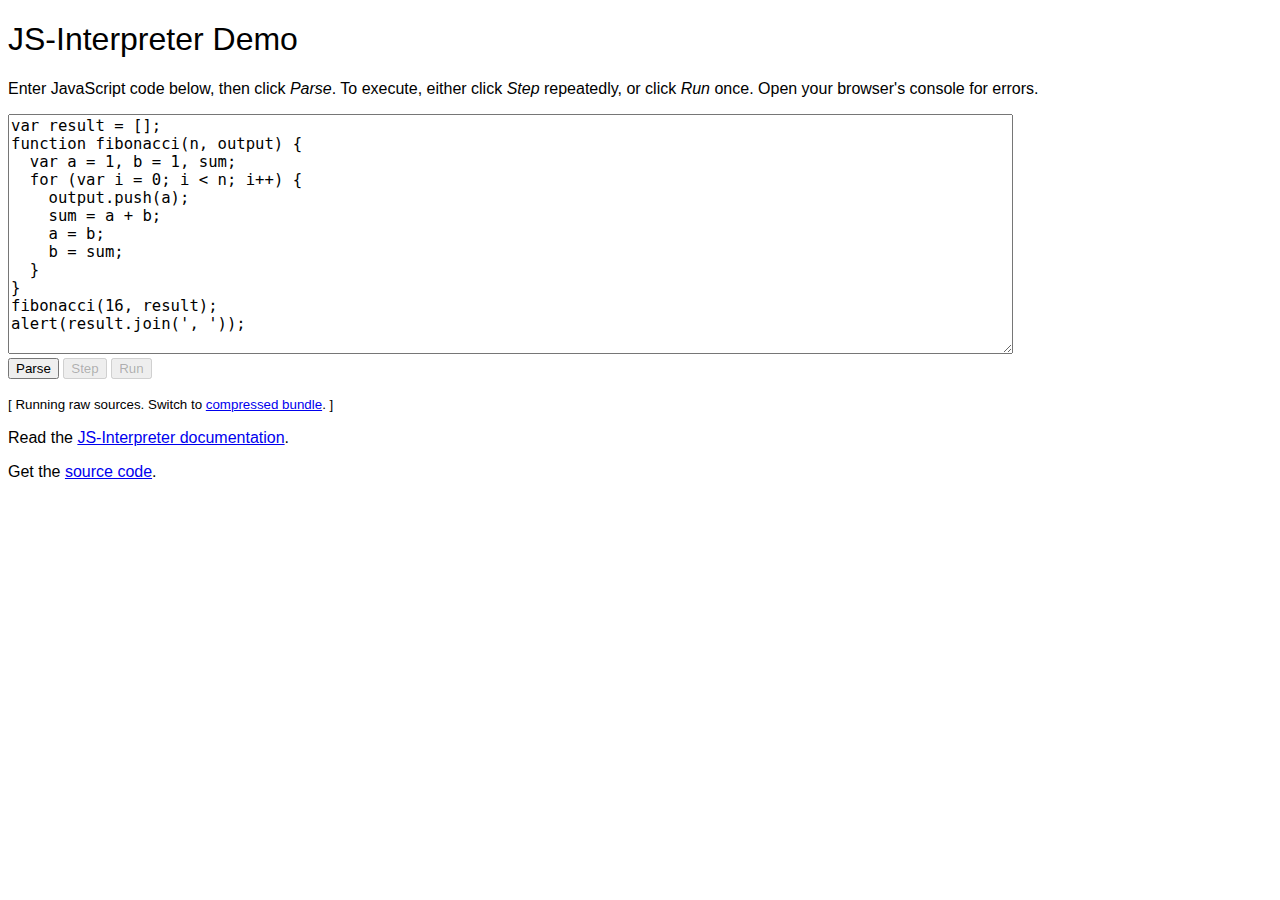
<file: web/acorn/index.html>
<!DOCTYPE html>
<html>
<head>
  <meta charset="utf-8">
  <title>JS-Interpreter Demo</title>
  <link href="demos/style.css" rel="stylesheet" type="text/css">

  <script>
    // Depending on the URL argument, test the compressed or uncompressed version.
    var compressed = (document.location.search == '?compressed');
    if (compressed) {
      document.write('<scr'+'ipt src="acorn_interpreter.js"></scr'+'ipt>');
    } else {
      document.write('<scr'+'ipt src="acorn.js"></scr'+'ipt>');
      document.write('<scr'+'ipt src="interpreter.js"></scr'+'ipt>');
    }

    var myInterpreter;
    function initAlert(interpreter, scope) {
      var wrapper = function(text) {
        text = text ? text.toString() : '';
        return interpreter.createPrimitive(alert(text));
      };
      interpreter.setProperty(scope, 'alert',
          interpreter.createNativeFunction(wrapper));
    };

    function parseButton() {
      var code = document.getElementById('code').value
      myInterpreter = new Interpreter(code, initAlert);
      disable('');
    }

    function stepButton() {
      if (myInterpreter.stateStack[0]) {
        var node = myInterpreter.stateStack[0].node;
        var start = node.start;
        var end = node.end;
      } else {
        var start = 0;
        var end = 0;
      }
      createSelection(start, end);
      try {
        var ok = myInterpreter.step();
      } finally {
        if (!ok) {
          disable('disabled');
        }
      }
    }

    function runButton() {
      disable('disabled');
      myInterpreter.run();
    }

    function disable(disabled) {
      document.getElementById('stepButton').disabled = disabled;
      document.getElementById('runButton').disabled = disabled;
    }

    function createSelection(start, end) {
      var field = document.getElementById('code')
      if (field.createTextRange) {
        var selRange = field.createTextRange();
        selRange.collapse(true);
        selRange.moveStart('character', start);
        selRange.moveEnd('character', end);
        selRange.select();
      } else if (field.setSelectionRange) {
        field.setSelectionRange(start, end);
      } else if (field.selectionStart) {
        field.selectionStart = start;
        field.selectionEnd = end;
      }
      field.focus();
    }
  </script>
</head>
<body>
  <h1>JS-Interpreter Demo</h1>

  <p>Enter JavaScript code below, then click <em>Parse</em>.  To execute, either
  click <em>Step</em> repeatedly, or click <em>Run</em> once.
  Open your browser's console for errors.</p>
  <p><textarea id="code">
var result = [];
function fibonacci(n, output) {
  var a = 1, b = 1, sum;
  for (var i = 0; i &lt; n; i++) {
    output.push(a);
    sum = a + b;
    a = b;
    b = sum;
  }
}
fibonacci(16, result);
alert(result.join(', '));
</textarea><br>
  <button onclick="parseButton()">Parse</button>
  <button onclick="stepButton()" id="stepButton" disabled="disabled">Step</button>
  <button onclick="runButton()" id="runButton" disabled="disabled">Run</button>
  </p>

  <p><small>
  <script>
    if (compressed) {
      document.write('[ Running compressed bundle.  Switch to <A HREF="?uncompressed">raw sources</A>. ]');
    } else {
      document.write('[ Running raw sources.  Switch to <A HREF="?compressed">compressed bundle</A>. ]');
    }
    disable('disabled');
  </script>
  </small></p>

  <p>Read the <a href="docs.html">JS-Interpreter documentation</a>.</p>
  <p>Get the <a href="https://github.com/NeilFraser/JS-Interpreter">source code</a>.</p>

</body>
</html>
</file>
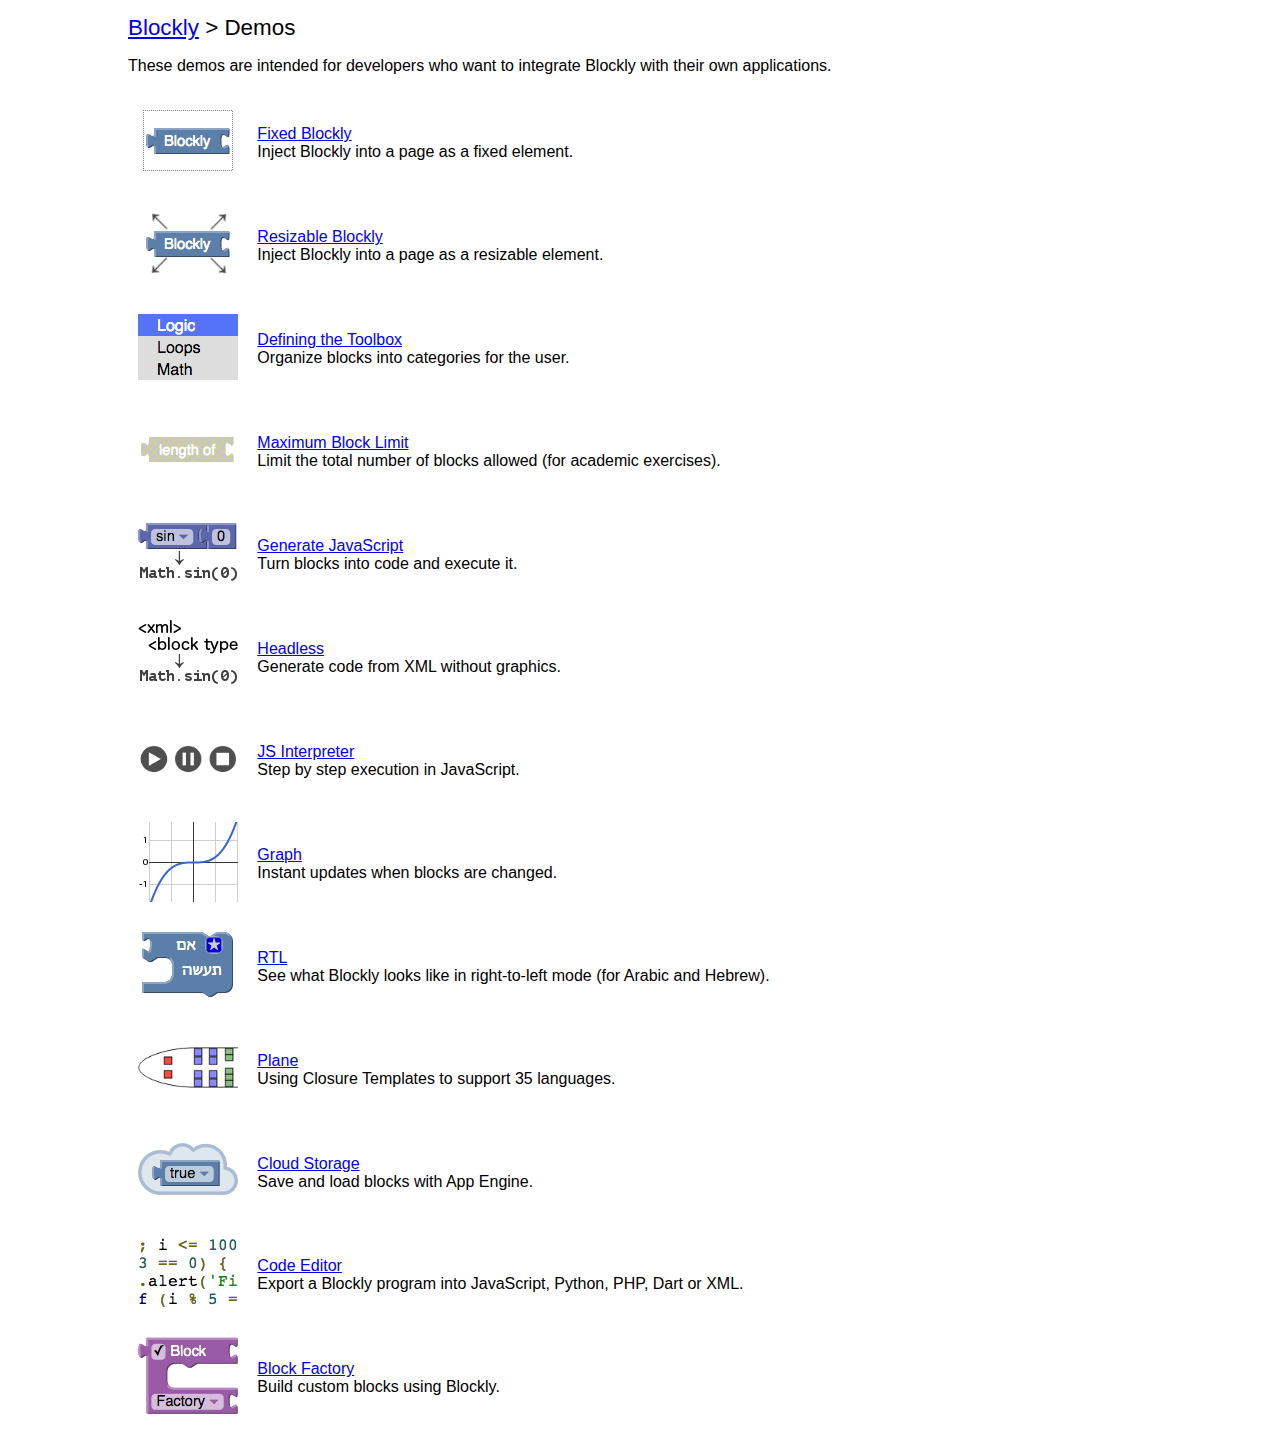
<file: web/blockly/demos/index.html>
<!DOCTYPE html>
<html>
<head>
  <meta charset="utf-8">
  <title>Blockly Demos</title>
  <style>
    body {
      margin: 0 10%;
      background-color: #fff;
      font-family: sans-serif;
    }
    h1 {
      font-weight: normal;
      font-size: 140%;
    }
    td {
      padding: 1ex;
    }
    img {
      border: none;
    }
  </style>
</head>
<body>
  <h1><a href="https://developers.google.com/blockly/">Blockly</a> &gt; Demos</h1>

  <p>These demos are intended for developers who want to integrate Blockly with
  their own applications.</p>

  <table>
    <tr>
      <td>
        <a href="fixed/index.html">
          <img src="fixed/icon.png" height=80 width=100>
        </a>
      </td>
      <td>
        <div><a href="fixed/index.html">Fixed Blockly</a></div>
        <div>Inject Blockly into a page as a fixed element.</div>
      </td>
    </tr>

    <tr>
      <td>
        <a href="resizable/index.html">
          <img src="resizable/icon.png" height=80 width=100>
        </a>
      </td>
      <td>
        <div><a href="resizable/index.html">Resizable Blockly</a></div>
        <div>Inject Blockly into a page as a resizable element.</div>
      </td>
    </tr>

    <tr>
      <td>
        <a href="toolbox/index.html">
          <img src="toolbox/icon.png" height=80 width=100>
        </a>
      </td>
      <td>
        <div><a href="toolbox/index.html">Defining the Toolbox</a></div>
        <div>Organize blocks into categories for the user.</div>
      </td>
    </tr>

    <tr>
      <td>
        <a href="maxBlocks/index.html">
          <img src="maxBlocks/icon.png" height=80 width=100>
        </a>
      </td>
      <td>
        <div><a href="maxBlocks/index.html">Maximum Block Limit</a></div>
        <div>Limit the total number of blocks allowed (for academic exercises).</div>
      </td>
    </tr>

    <tr>
      <td>
        <a href="generator/index.html">
          <img src="generator/icon.png" height=80 width=100>
        </a>
      </td>
      <td>
        <div><a href="generator/index.html">Generate JavaScript</a></div>
        <div>Turn blocks into code and execute it.</div>
      </td>
    </tr>

    <tr>
      <td>
        <a href="headless/index.html">
          <img src="headless/icon.png" height=80 width=100>
        </a>
      </td>
      <td>
        <div><a href="headless/index.html">Headless</a></div>
        <div>Generate code from XML without graphics.</div>
      </td>
    </tr>

    <tr>
      <td>
        <a href="interpreter/index.html">
          <img src="interpreter/icon.png" height=80 width=100>
        </a>
      </td>
      <td>
        <div><a href="interpreter/index.html">JS Interpreter</a></div>
        <div>Step by step execution in JavaScript.</div>
      </td>
    </tr>

    <tr>
      <td>
        <a href="graph/index.html">
          <img src="graph/icon.png" height=80 width=100>
        </a>
      </td>
      <td>
        <div><a href="graph/index.html">Graph</a></div>
        <div>Instant updates when blocks are changed.</div>
      </td>
    </tr>

    <tr>
      <td>
        <a href="rtl/index.html">
          <img src="rtl/icon.png" height=80 width=100>
        </a>
      </td>
      <td>
        <div><a href="rtl/index.html">RTL</a></div>
        <div>See what Blockly looks like in right-to-left mode (for Arabic and Hebrew).</div>
      </td>
    </tr>

    <tr>
      <td>
        <a href="plane/index.html">
          <img src="plane/icon.png" height=80 width=100>
        </a>
      </td>
      <td>
        <div><a href="plane/index.html">Plane</a></div>
        <div>Using Closure Templates to support 35 languages.</div>
      </td>
    </tr>

    <tr>
      <td>
        <a href="storage/index.html">
          <img src="storage/icon.png" height=80 width=100>
        </a>
      </td>
      <td>
        <div><a href="storage/index.html">Cloud Storage</a></div>
        <div>Save and load blocks with App Engine.</div>
      </td>
    </tr>

    <tr>
      <td>
        <a href="code/index.html">
          <img src="code/icon.png" height=80 width=100>
        </a>
      </td>
      <td>
        <div><a href="code/index.html">Code Editor</a></div>
        <div>Export a Blockly program into JavaScript, Python, PHP, Dart or XML.</div>
      </td>
    </tr>

    <tr>
      <td>
        <a href="blockfactory/index.html">
          <img src="blockfactory/icon.png" height=80 width=100>
        </a>
      </td>
      <td>
        <div><a href="blockfactory/index.html">Block Factory</a></div>
        <div>Build custom blocks using Blockly.</div>
      </td>
    </tr>
  </table>
</body>
</html>
</file>
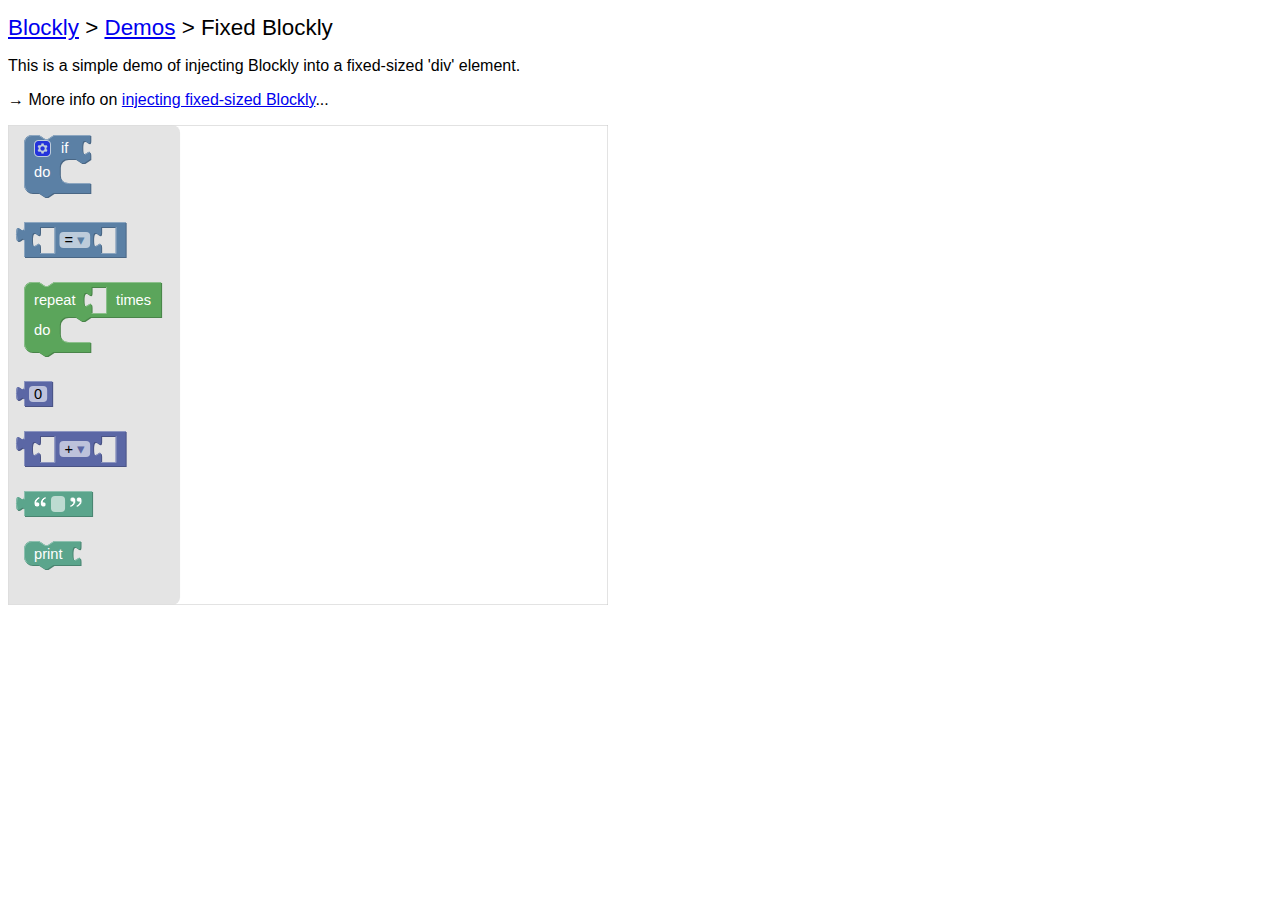
<file: web/blockly/demos/fixed/index.html>
<!DOCTYPE html>
<html>
<head>
  <meta charset="utf-8">
  <title>Blockly Demo: Fixed Blockly</title>
  <script src="../../blockly_compressed.js"></script>
  <script src="../../blocks_compressed.js"></script>
  <script src="../../msg/js/en.js"></script>
  <style>
    body {
      background-color: #fff;
      font-family: sans-serif;
    }
    h1 {
      font-weight: normal;
      font-size: 140%;
    }
  </style>
</head>
<body>
  <h1><a href="https://developers.google.com/blockly/">Blockly</a> &gt;
    <a href="../index.html">Demos</a> &gt; Fixed Blockly</h1>

  <p>This is a simple demo of injecting Blockly into a fixed-sized 'div' element.</p>

  <p>&rarr; More info on <a href="https://developers.google.com/blockly/installation/injecting-fixed-size">injecting fixed-sized Blockly</a>...</p>

  <div id="blocklyDiv" style="height: 480px; width: 600px;"></div>

  <xml id="toolbox" style="display: none">
    <block type="controls_if"></block>
    <block type="logic_compare"></block>
    <block type="controls_repeat_ext"></block>
    <block type="math_number"></block>
    <block type="math_arithmetic"></block>
    <block type="text"></block>
    <block type="text_print"></block>
  </xml>

  <script>
    var workspace = Blockly.inject('blocklyDiv',
        {media: '../../media/',
         toolbox: document.getElementById('toolbox')});
  </script>

</body>
</html>
</file>
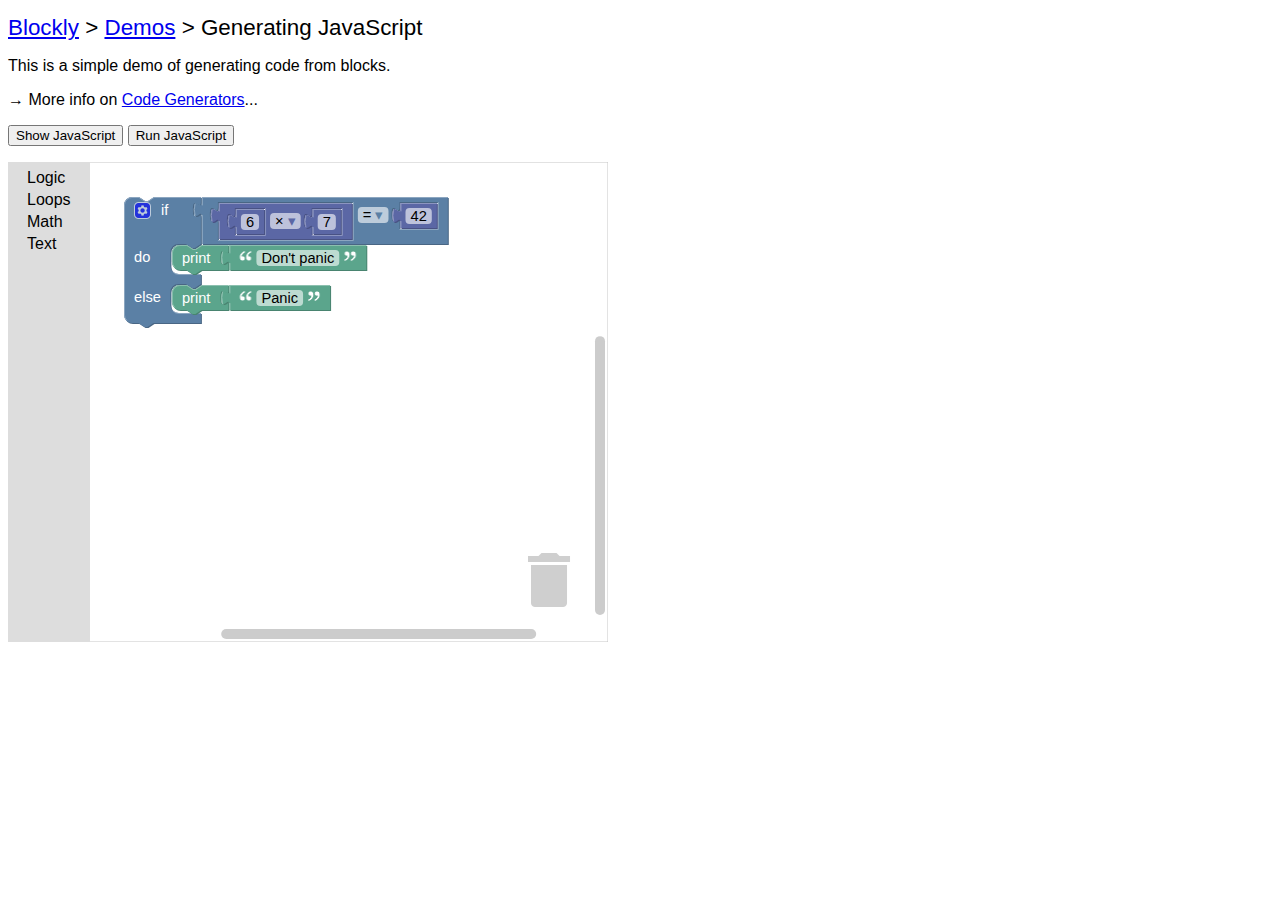
<file: web/blockly/demos/generator/index.html>
<!DOCTYPE html>
<html>
<head>
  <meta charset="utf-8">
  <title>Blockly Demo: Generating JavaScript</title>
  <script src="../../blockly_compressed.js"></script>
  <script src="../../blocks_compressed.js"></script>
  <script src="../../javascript_compressed.js"></script>
  <script src="../../msg/js/en.js"></script>
  <style>
    body {
      background-color: #fff;
      font-family: sans-serif;
    }
    h1 {
      font-weight: normal;
      font-size: 140%;
    }
  </style>
</head>
<body>
  <h1><a href="https://developers.google.com/blockly/">Blockly</a> &gt;
    <a href="../index.html">Demos</a> &gt; Generating JavaScript</h1>

  <p>This is a simple demo of generating code from blocks.</p>

  <p>&rarr; More info on <a href="https://developers.google.com/blockly/installation/code-generators">Code Generators</a>...</p>

  <p>
    <button onclick="showCode()">Show JavaScript</button>
    <button onclick="runCode()">Run JavaScript</button>
  </p>

  <div id="blocklyDiv" style="height: 480px; width: 600px;"></div>

  <xml id="toolbox" style="display: none">
    <category name="Logic">
      <block type="controls_if"></block>
      <block type="logic_compare"></block>
      <block type="logic_operation"></block>
      <block type="logic_negate"></block>
      <block type="logic_boolean"></block>
    </category>
    <category name="Loops">
      <block type="controls_repeat_ext">
        <value name="TIMES">
          <block type="math_number">
            <field name="NUM">10</field>
          </block>
        </value>
      </block>
      <block type="controls_whileUntil"></block>
    </category>
    <category name="Math">
      <block type="math_number"></block>
      <block type="math_arithmetic"></block>
      <block type="math_single"></block>
    </category>
    <category name="Text">
      <block type="text"></block>
      <block type="text_length"></block>
      <block type="text_print"></block>
    </category>
  </xml>

  <xml id="startBlocks" style="display: none">
    <block type="controls_if" inline="false" x="20" y="20">
      <mutation else="1"></mutation>
      <value name="IF0">
        <block type="logic_compare" inline="true">
          <field name="OP">EQ</field>
          <value name="A">
            <block type="math_arithmetic" inline="true">
              <field name="OP">MULTIPLY</field>
              <value name="A">
                <block type="math_number">
                  <field name="NUM">6</field>
                </block>
              </value>
              <value name="B">
                <block type="math_number">
                  <field name="NUM">7</field>
                </block>
              </value>
            </block>
          </value>
          <value name="B">
            <block type="math_number">
              <field name="NUM">42</field>
            </block>
          </value>
        </block>
      </value>
      <statement name="DO0">
        <block type="text_print" inline="false">
          <value name="TEXT">
            <block type="text">
              <field name="TEXT">Don't panic</field>
            </block>
          </value>
        </block>
      </statement>
      <statement name="ELSE">
        <block type="text_print" inline="false">
          <value name="TEXT">
            <block type="text">
              <field name="TEXT">Panic</field>
            </block>
          </value>
        </block>
      </statement>
    </block>
  </xml>

  <script>
    var workspace = Blockly.inject('blocklyDiv',
        {media: '../../media/',
         toolbox: document.getElementById('toolbox')});
    Blockly.Xml.domToWorkspace(workspace,
        document.getElementById('startBlocks'));

    function showCode() {
      // Generate JavaScript code and display it.
      Blockly.JavaScript.INFINITE_LOOP_TRAP = null;
      var code = Blockly.JavaScript.workspaceToCode(workspace);
      alert(code);
    }

    function runCode() {
      // Generate JavaScript code and run it.
      window.LoopTrap = 1000;
      Blockly.JavaScript.INFINITE_LOOP_TRAP =
          'if (--window.LoopTrap == 0) throw "Infinite loop.";\n';
      var code = Blockly.JavaScript.workspaceToCode(workspace);
      Blockly.JavaScript.INFINITE_LOOP_TRAP = null;
      try {
        eval(code);
      } catch (e) {
        alert(e);
      }
    }
  </script>

</body>
</html>
</file>
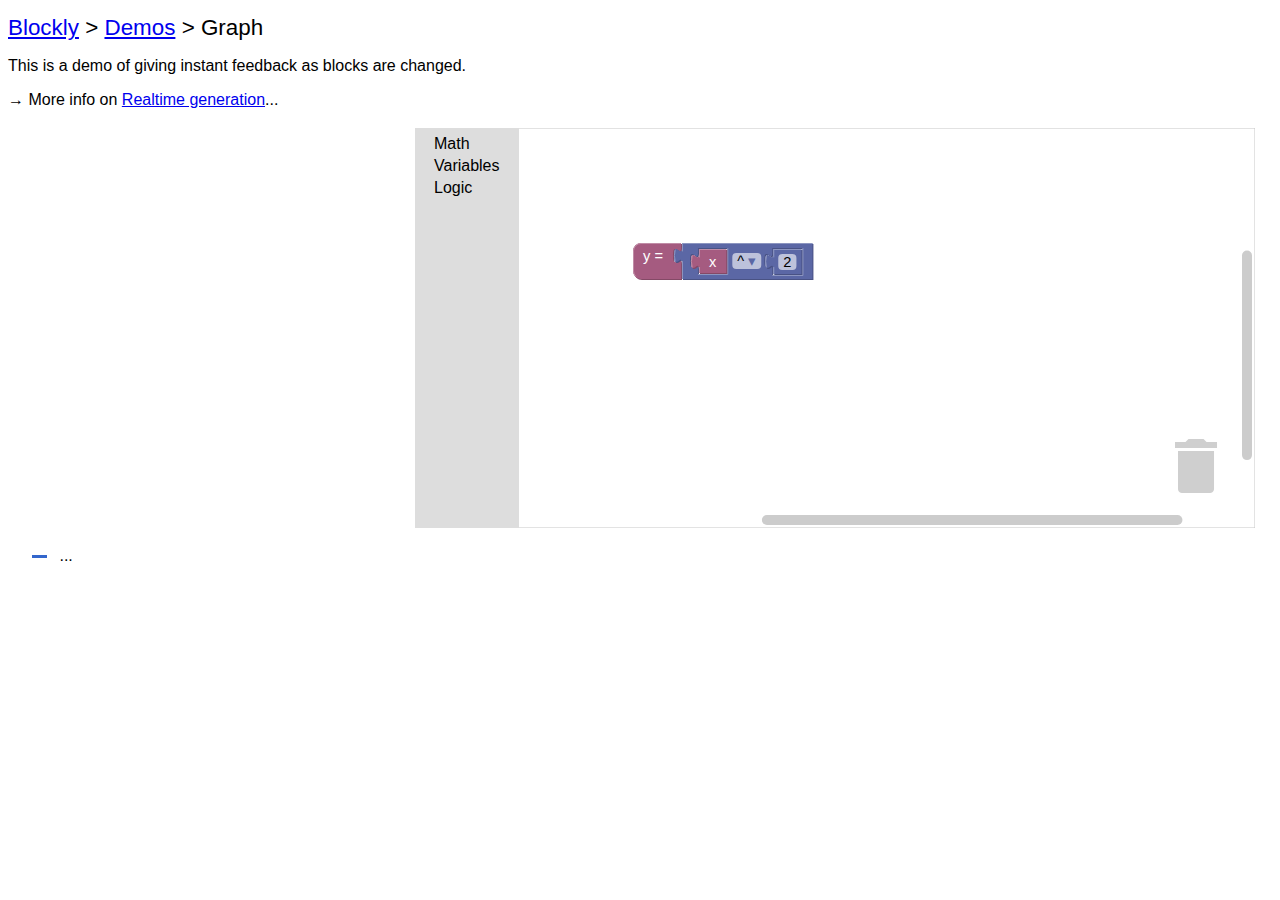
<file: web/blockly/demos/graph/index.html>
<!DOCTYPE html>
<html>
<head>
  <meta charset="utf-8">
  <title>Blockly Demo: Graph</title>
  <script src="https://www.google.com/jsapi"></script>
  <script src="../../blockly_compressed.js"></script>
  <script src="../../blocks_compressed.js"></script>
  <script src="../../javascript_compressed.js"></script>
  <script src="../../msg/js/en.js"></script>
  <style>
    body {
      background-color: #fff;
      font-family: sans-serif;
    }
    h1 {
      font-weight: normal;
      font-size: 140%;
    }
    #funcText {
      margin-top: 1em;
      margin-left: 1.5em;
      font-family: sans-serif;
    }
    #funcText>img {
      height: 3px;
      width: 15px;
      vertical-align: middle;
      margin-right: .5em;
    }
    #y1 {
      background-color: #36c;
    }
  </style>
</head>
<body>
  <h1><a href="https://developers.google.com/blockly/">Blockly</a> &gt;
    <a href="../index.html">Demos</a> &gt; Graph</h1>

  <p>This is a demo of giving instant feedback as blocks are changed.</p>

  <p>&rarr; More info on <a href="https://developers.google.com/blockly/installation/code-generators#realtime_generation">Realtime generation</a>...</p>

  <table>
    <tr>
      <td>
        <div id="visualization" style="width: 400px"></div>
      </td>
      <td>
        <div id="blocklyDiv" style="height: 400px"></div>
      </td>
    </tr>
  </table>

  <div id="funcText">
    <img id="y1" src="../../media/1x1.gif">
    ...
  </div>

  <xml id="toolbox" style="display: none">
    <category name="Math">
      <block type="math_number"></block>
      <block type="math_arithmetic"></block>
      <block type="math_single"></block>
      <block type="math_trig"></block>
      <block type="math_constant"></block>
      <block type="math_number_property"></block>
      <block type="math_round"></block>
      <block type="math_modulo"></block>
      <block type="math_constrain">
        <value name="LOW">
          <block type="math_number">
            <field name="NUM">1</field>
          </block>
        </value>
        <value name="HIGH">
          <block type="math_number">
            <field name="NUM">100</field>
          </block>
        </value>
      </block>
      <block type="math_random_int">
        <value name="FROM">
          <block type="math_number">
            <field name="NUM">1</field>
          </block>
        </value>
        <value name="TO">
          <block type="math_number">
            <field name="NUM">100</field>
          </block>
        </value>
      </block>
      <block type="math_random_float"></block>
    </category>
    <category name="Variables">
      <block type="graph_get_x"></block>
    </category>
    <category name="Logic">
      <block type="logic_compare"></block>
      <block type="logic_operation"></block>
      <block type="logic_negate"></block>
      <block type="logic_boolean"></block>
      <block type="logic_ternary"></block>
    </category>
  </xml>

  <xml id="startBlocks" style="display: none">
    <block type="graph_set_y" deletable="false" x="100" y="100">
      <value name="VALUE">
        <block type="math_arithmetic">
          <field name="OP">POWER</field>
          <value name="A">
            <block type="graph_get_x"></block>
          </value>
          <value name="B">
            <block type="math_number">
              <field name="NUM">2</field>
            </block>
          </value>
        </block>
      </value>
    </block>
  </xml>

  <script>
// Load the Google Chart Tools Visualization API and the chart package.
if (typeof google == 'object') {
  google.load('visualization', '1', {packages: ['corechart']});
} else {
  alert('Unable to load Google\'s chart API.\n' +
        'Are you connected to the Internet?');
}

// Define the custom blocks and their JS generators.
Blockly.Blocks['graph_get_x'] = {
  // x variable getter.
  init: function() {
    this.setHelpUrl(Blockly.Msg.VARIABLES_GET_HELPURL);
    this.setColour(330);
    this.appendDummyInput()
        .appendField('x');
    this.setOutput(true, 'Number');
    this.setTooltip(Blockly.Msg.VARIABLES_GET_TOOLTIP);
  }
};

Blockly.JavaScript['graph_get_x'] = function(block) {
  // x variable getter.
  return ['x', Blockly.JavaScript.ORDER_ATOMIC];
};

Blockly.Blocks['graph_set_y'] = {
  // y variable setter.
  init: function() {
    this.setHelpUrl(Blockly.Msg.VARIABLES_SET_HELPURL);
    this.setColour(330);
    this.appendValueInput('VALUE')
        .appendField('y =')
        .setCheck('Number');
    this.setTooltip(Blockly.Msg.VARIABLES_SET_TOOLTIP);
  }
};

Blockly.JavaScript['graph_set_y'] = function(block) {
  // y variable setter.
  var argument0 = Blockly.JavaScript.valueToCode(block, 'VALUE',
      Blockly.JavaScript.ORDER_ASSIGNMENT) || '';
  return 'y = ' + argument0 + ';';
};

/**
 * Create a namespace for the application.
 */
var Graph = {};

/**
 * Main Blockly workspace.
 * @type {Blockly.WorkspaceSvg}
 */
Graph.workspace = null;

/**
 * Cached copy of the function string.
 * @type {?string}
 * @private
 */
Graph.oldFormula_ = null;

/**
 * Drawing options for the Chart API.
 * @type {!Object}
 * @private
 */
Graph.options_ = {
  //curveType: 'function',
  width: 400, height: 400,
  chartArea: {left: '10%', width: '85%', height: '85%'}
};

/**
 * Visualize the graph of y = f(x) using Google Chart Tools.
 * For more documentation on Google Chart Tools, see this linechart example:
 * https://developers.google.com/chart/interactive/docs/gallery/linechart
 */
Graph.drawVisualization = function() {
  var formula = Blockly.JavaScript.workspaceToCode(Graph.workspace);
  if (formula === Graph.oldFormula_) {
    // No change in the formula, don't recompute.
    return;
  }
  Graph.oldFormula_ = formula;

  // Create and populate the data table.
  var data = google.visualization.arrayToDataTable(Graph.plot(formula));
  // Create and draw the visualization, passing in the data and options.
  new google.visualization.LineChart(document.getElementById('visualization')).
      draw(data, Graph.options_);

  // Create the "y = ..." label.  Find the relevant part of the code.
  formula = formula.substring(formula.indexOf('y = '));
  formula = formula.substring(0, formula.indexOf(';'));
  var funcText = document.getElementById('funcText');
  funcText.replaceChild(document.createTextNode(formula), funcText.lastChild);
};

/**
 * Plot points on the function y = f(x).
 * @param {string} code JavaScript code.
 * @return {!Array.<!Array>} 2D Array of points on the graph.
 */
Graph.plot = function(code) {
  // Initialize a table with two column headings.
  var table = [];
  var y;
  // TODO: Improve range and scale of graph.
  for (var x = -10; x <= 10; x = Math.round((x + 0.1) * 10) / 10) {
    try {
      eval(code);
    } catch (e) {
      y = NaN;
    }
    if (!isNaN(y)) {
      // Prevent y from being displayed inconsistently, some in decimals, some
      // in scientific notation, often when y has accumulated rounding errors.
      y = Math.round(y * Math.pow(10, 14)) / Math.pow(10, 14);
      table.push([x, y]);
    }
  }
  // Add column heading to table.
  if (table.length) {
    table.unshift(['x', 'y']);
  } else {
    // If the table is empty, add a [0, 0] row to prevent graph error.
    table.unshift(['x', 'y'], [0, 0]);
  }
  return table;
};

/**
 * Force Blockly to resize into the available width.
 */
Graph.resize = function() {
  var width = Math.max(window.innerWidth - 440, 250);
  document.getElementById('blocklyDiv').style.width = width + 'px';
};

/**
 * Initialize Blockly and the graph.  Called on page load.
 */
Graph.init = function() {
  Graph.workspace = Blockly.inject('blocklyDiv',
      {media: '../../media/',
       toolbox: document.getElementById('toolbox')});
  Blockly.Xml.domToWorkspace(Graph.workspace,
      document.getElementById('startBlocks'));

  // When Blockly changes, update the graph.
  Graph.workspace.addChangeListener(Graph.drawVisualization);
};

window.addEventListener('load', Graph.init);
window.addEventListener('resize', Graph.resize);
  </script>

</body>
</html>
</file>
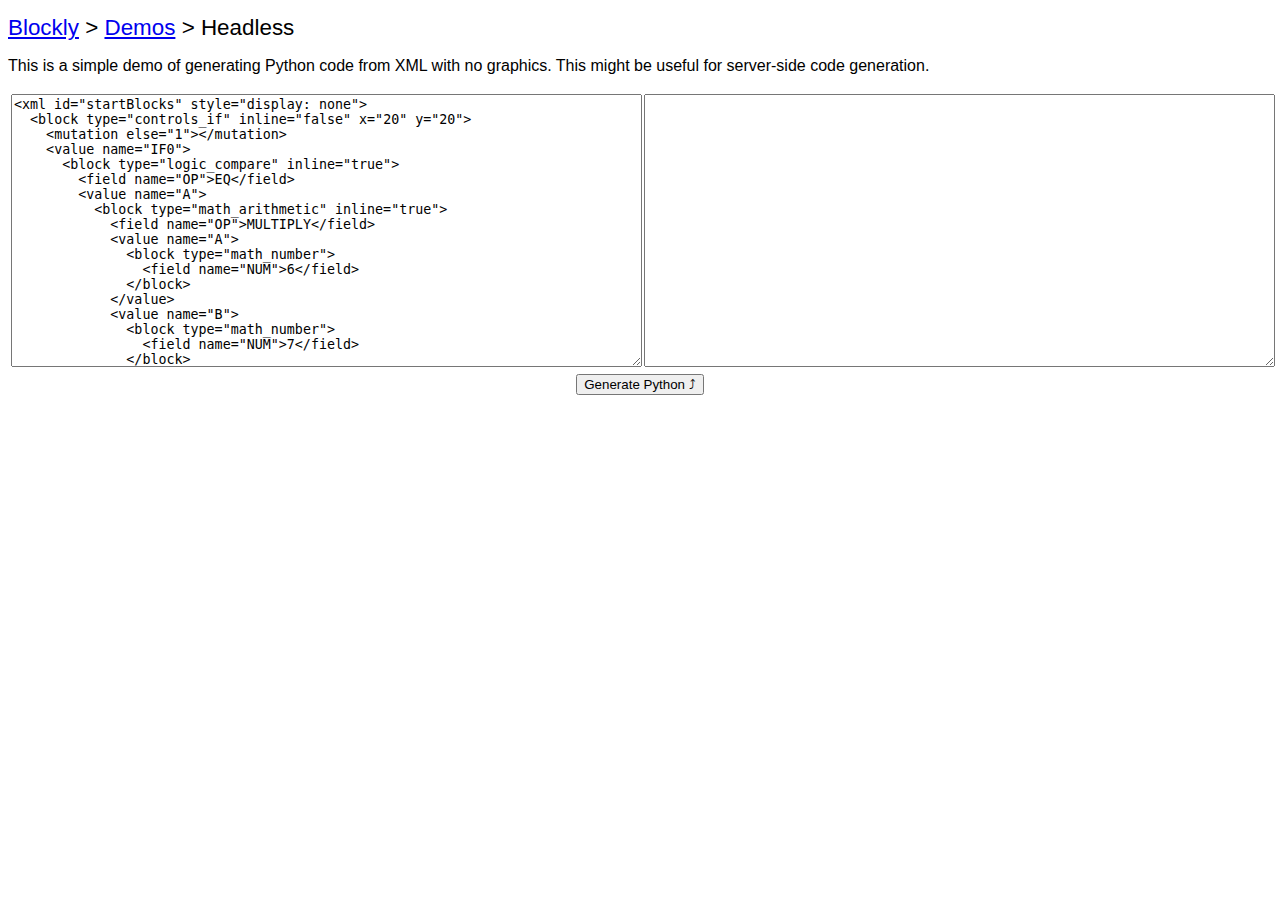
<file: web/blockly/demos/headless/index.html>
<!DOCTYPE html>
<html>
<head>
  <meta charset="utf-8">
  <title>Blockly Demo: Headless</title>
  <script src="../../blockly_compressed.js"></script>
  <script src="../../blocks_compressed.js"></script>
  <script src="../../python_compressed.js"></script>
  <script src="../../msg/js/en.js"></script>
  <style>
    body {
      background-color: #fff;
      font-family: sans-serif;
    }
    h1 {
      font-weight: normal;
      font-size: 140%;
    }
    td {
      vertical-align: top;
    }
    textarea {
      width: 100%;
      height: 20em;
    }
  </style>
</head>
<body>
  <h1><a href="https://developers.google.com/blockly/">Blockly</a> &gt;
    <a href="../index.html">Demos</a> &gt; Headless</h1>

  <p>This is a simple demo of generating Python code from XML with no graphics.
  This might be useful for server-side code generation.</p>

  <table style="width: 100%">
    <tr>
      <td style="width:50%">
        <textarea id="xml_input">
<xml id="startBlocks" style="display: none">
  <block type="controls_if" inline="false" x="20" y="20">
    <mutation else="1"></mutation>
    <value name="IF0">
      <block type="logic_compare" inline="true">
        <field name="OP">EQ</field>
        <value name="A">
          <block type="math_arithmetic" inline="true">
            <field name="OP">MULTIPLY</field>
            <value name="A">
              <block type="math_number">
                <field name="NUM">6</field>
              </block>
            </value>
            <value name="B">
              <block type="math_number">
                <field name="NUM">7</field>
              </block>
            </value>
          </block>
        </value>
        <value name="B">
          <block type="math_number">
            <field name="NUM">42</field>
          </block>
        </value>
      </block>
    </value>
    <statement name="DO0">
      <block type="text_print" inline="false">
        <value name="TEXT">
          <block type="text">
            <field name="TEXT">Don't panic</field>
          </block>
        </value>
      </block>
    </statement>
    <statement name="ELSE">
      <block type="text_print" inline="false">
        <value name="TEXT">
          <block type="text">
            <field name="TEXT">Panic</field>
          </block>
        </value>
      </block>
    </statement>
  </block>
</xml>
        </textarea>
      </td>
      <td>
      </td>
      <td style="width:50%">
        <textarea id="code_output" readonly></textarea>
      </td>
    </tr>
  </table>

  <div style="text-align: center">
    <button onclick="generate()">Generate Python &#10548;</button>
  </div>

  <script>
    function generate() {
      // Parse the XML into a tree.
      var xmlText = document.getElementById('xml_input').value;
      try {
        var xml = Blockly.Xml.textToDom(xmlText)
      } catch (e) {
        alert(e);
        return;
      }
      // Create a headless workspace.
      var workspace = new Blockly.Workspace();
      Blockly.Xml.domToWorkspace(workspace, xml);
      var code = Blockly.Python.workspaceToCode(workspace);
      document.getElementById('code_output').value = code;
    }
  </script>

</body>
</html>
</file>
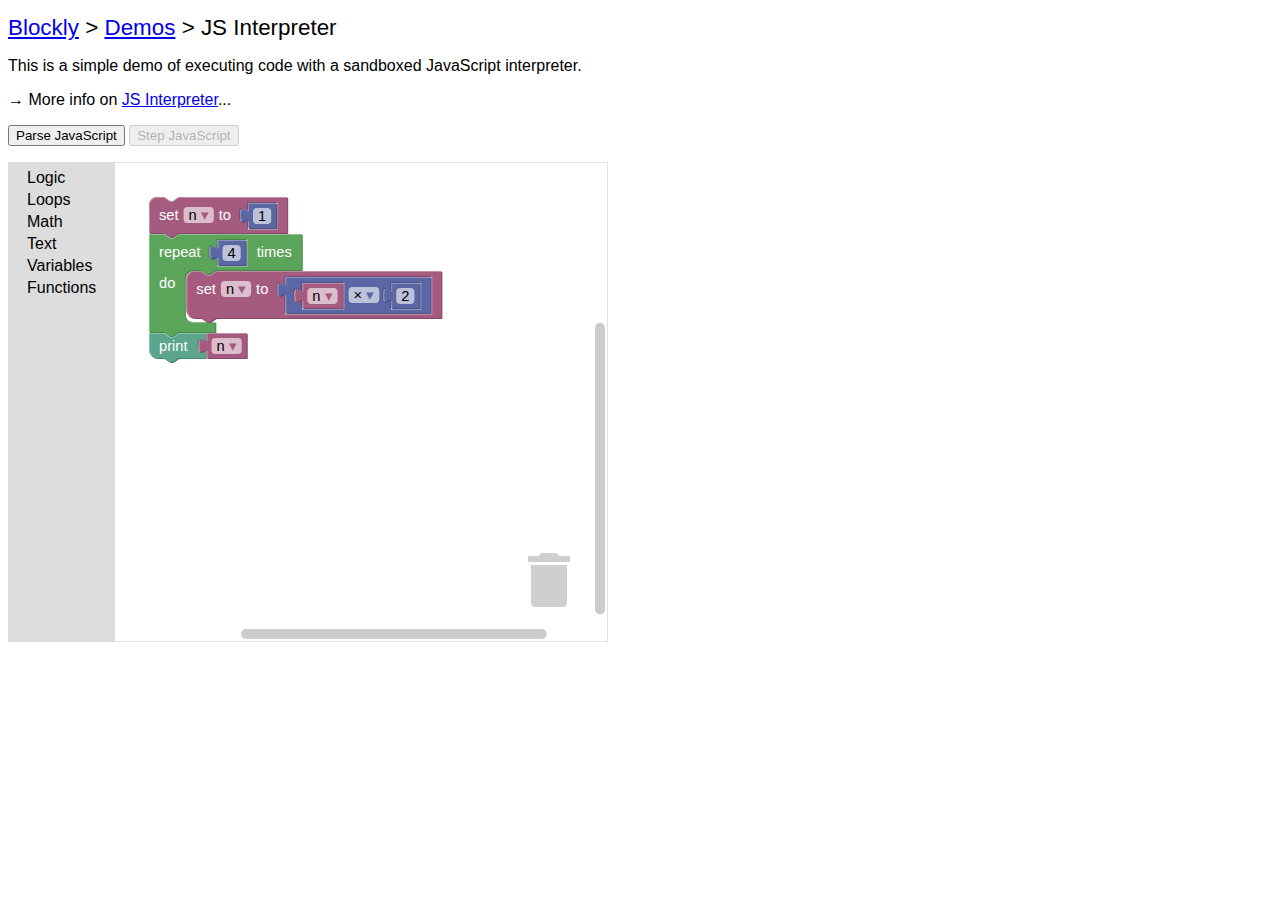
<file: web/blockly/demos/interpreter/index.html>
<!DOCTYPE html>
<html>
<head>
  <meta charset="utf-8">
  <title>Blockly Demo: JS Interpreter</title>
  <script src="acorn_interpreter.js"></script>
  <script src="../../blockly_compressed.js"></script>
  <script src="../../blocks_compressed.js"></script>
  <script src="../../javascript_compressed.js"></script>
  <script src="../../msg/js/en.js"></script>
  <style>
    body {
      background-color: #fff;
      font-family: sans-serif;
    }
    h1 {
      font-weight: normal;
      font-size: 140%;
    }
  </style>
</head>
<body>
  <h1><a href="https://developers.google.com/blockly/">Blockly</a> &gt;
    <a href="../index.html">Demos</a> &gt; JS Interpreter</h1>

  <p>This is a simple demo of executing code with a sandboxed JavaScript interpreter.</p>

  <p>&rarr; More info on <a href="https://developers.google.com/blockly/installation/js-interpreter">JS Interpreter</a>...</p>

  <p>
    <button onclick="parseCode()">Parse JavaScript</button>
    <button onclick="stepCode()" id="stepButton" disabled="disabled">Step JavaScript</button>
  </p>

  <div id="blocklyDiv" style="height: 480px; width: 600px;"></div>

  <xml id="toolbox" style="display: none">
    <category name="Logic">
      <block type="controls_if"></block>
      <block type="logic_compare"></block>
      <block type="logic_operation"></block>
      <block type="logic_negate"></block>
      <block type="logic_boolean"></block>
    </category>
    <category name="Loops">
      <block type="controls_repeat_ext">
        <value name="TIMES">
          <block type="math_number">
            <field name="NUM">10</field>
          </block>
        </value>
      </block>
      <block type="controls_whileUntil"></block>
    </category>
    <category name="Math">
      <block type="math_number"></block>
      <block type="math_arithmetic"></block>
      <block type="math_single"></block>
    </category>
    <category name="Text">
      <block type="text"></block>
      <block type="text_length"></block>
      <block type="text_print"></block>
      <block type="text_prompt_ext">
        <value name="TEXT">
          <block type="text"></block>
        </value>
      </block>
    </category>
    <category name="Variables" custom="VARIABLE"></category>
    <category name="Functions" custom="PROCEDURE"></category>
  </xml>

  <xml id="startBlocks" style="display: none">
    <block type="variables_set" inline="true" x="20" y="20">
      <field name="VAR">n</field>
      <value name="VALUE">
        <block type="math_number">
          <field name="NUM">1</field>
        </block>
      </value>
      <next>
        <block type="controls_repeat_ext" inline="true">
          <value name="TIMES">
            <block type="math_number">
              <field name="NUM">4</field>
            </block>
          </value>
          <statement name="DO">
            <block type="variables_set" inline="true">
              <field name="VAR">n</field>
              <value name="VALUE">
                <block type="math_arithmetic" inline="true">
                  <field name="OP">MULTIPLY</field>
                  <value name="A">
                    <block type="variables_get">
                      <field name="VAR">n</field>
                    </block>
                  </value>
                  <value name="B">
                    <block type="math_number">
                      <field name="NUM">2</field>
                    </block>
                  </value>
                </block>
              </value>
            </block>
          </statement>
          <next>
            <block type="text_print" inline="false">
              <value name="TEXT">
                <block type="variables_get">
                  <field name="VAR">n</field>
                </block>
              </value>
            </block>
          </next>
        </block>
      </next>
    </block>
  </xml>

  <script>
    var workspace = Blockly.inject('blocklyDiv',
        {media: '../../media/',
         toolbox: document.getElementById('toolbox')});
    Blockly.Xml.domToWorkspace(workspace,
        document.getElementById('startBlocks'));

    var myInterpreter = null;

    function initApi(interpreter, scope) {
      // Add an API function for the alert() block.
      var wrapper = function(text) {
        text = text ? text.toString() : '';
        return interpreter.createPrimitive(alert(text));
      };
      interpreter.setProperty(scope, 'alert',
          interpreter.createNativeFunction(wrapper));

      // Add an API function for the prompt() block.
      var wrapper = function(text) {
        text = text ? text.toString() : '';
        return interpreter.createPrimitive(prompt(text));
      };
      interpreter.setProperty(scope, 'prompt',
          interpreter.createNativeFunction(wrapper));

      // Add an API function for highlighting blocks.
      var wrapper = function(id) {
        id = id ? id.toString() : '';
        return interpreter.createPrimitive(highlightBlock(id));
      };
      interpreter.setProperty(scope, 'highlightBlock',
          interpreter.createNativeFunction(wrapper));
    }

    var highlightPause = false;

    function highlightBlock(id) {
      workspace.highlightBlock(id);
      highlightPause = true;
    }

    function parseCode() {
      // Generate JavaScript code and parse it.
      Blockly.JavaScript.STATEMENT_PREFIX = 'highlightBlock(%1);\n';
      Blockly.JavaScript.addReservedWords('highlightBlock');
      var code = Blockly.JavaScript.workspaceToCode(workspace);
      myInterpreter = new Interpreter(code, initApi);

      alert('Ready to execute this code:\n\n' + code);
      document.getElementById('stepButton').disabled = '';
      highlightPause = false;
      workspace.traceOn(true);
      workspace.highlightBlock(null);
    }

    function stepCode() {
      try {
        var ok = myInterpreter.step();
      } finally {
        if (!ok) {
          // Program complete, no more code to execute.
          document.getElementById('stepButton').disabled = 'disabled';
          return;
        }
      }
      if (highlightPause) {
        // A block has been highlighted.  Pause execution here.
        highlightPause = false;
      } else {
        // Keep executing until a highlight statement is reached.
        stepCode();
      }
    }
  </script>

</body>
</html>
</file>
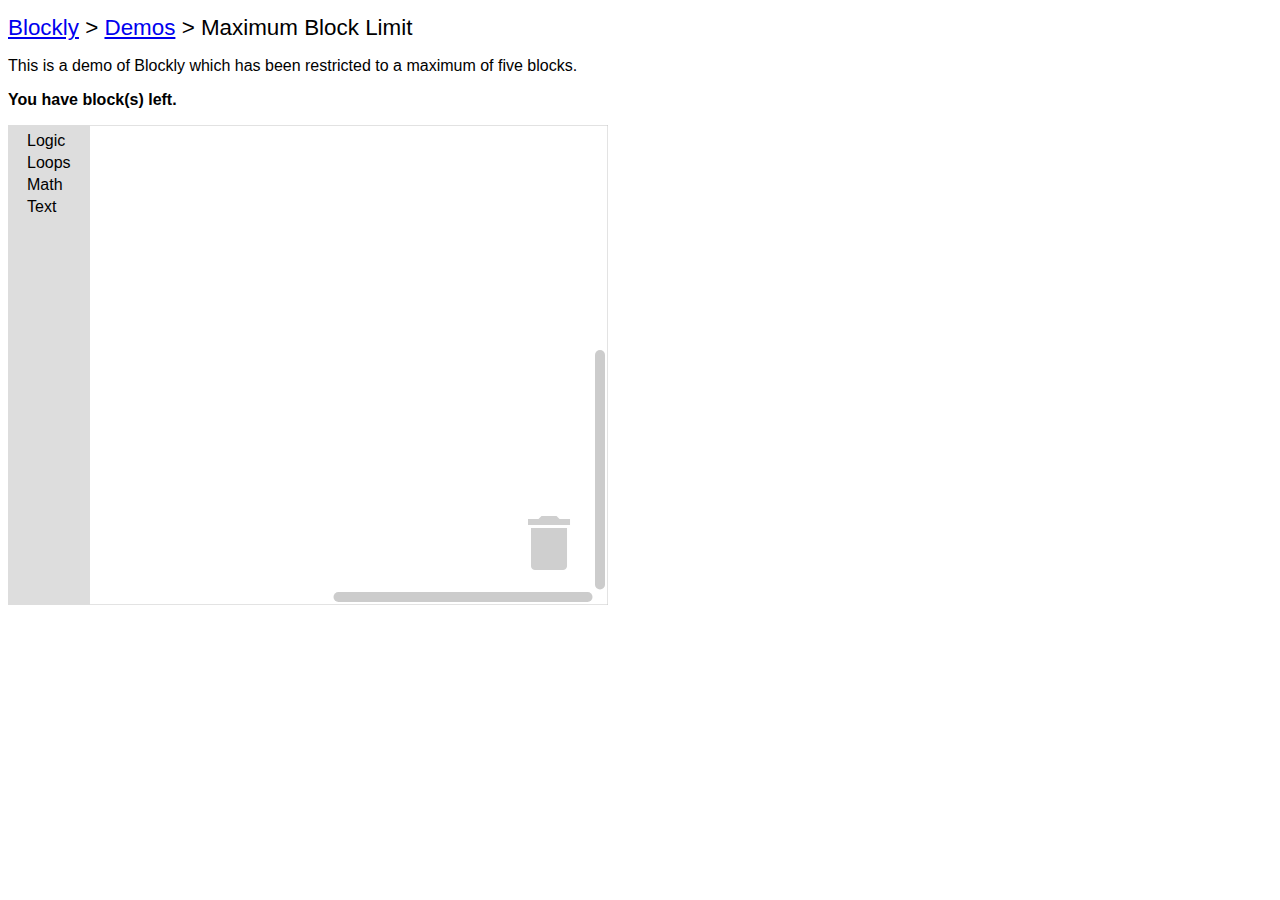
<file: web/blockly/demos/maxBlocks/index.html>
<!DOCTYPE html>
<html>
<head>
  <meta charset="utf-8">
  <title>Blockly Demo: Maximum Block Limit</title>
  <script src="../../blockly_compressed.js"></script>
  <script src="../../blocks_compressed.js"></script>
  <script src="../../msg/js/en.js"></script>
  <style>
    body {
      background-color: #fff;
      font-family: sans-serif;
    }
    h1 {
      font-weight: normal;
      font-size: 140%;
    }
    #capacity {
      color: red;
    }
  </style>
</head>
<body>
  <h1><a href="https://developers.google.com/blockly/">Blockly</a> &gt;
    <a href="../index.html">Demos</a> &gt; Maximum Block Limit</h1>

  <p>This is a demo of Blockly which has been restricted to a maximum of five blocks.</p>

  <p><b>You have <span id="capacity"></span> block(s) left.</b></p>

  <div id="blocklyDiv" style="height: 480px; width: 600px;"></div>

  <xml id="toolbox" style="display: none">
    <category name="Logic">
      <block type="controls_if"></block>
      <block type="logic_compare"></block>
      <block type="logic_operation"></block>
      <block type="logic_negate"></block>
      <block type="logic_boolean"></block>
    </category>
    <category name="Loops">
      <block type="controls_repeat_ext">
        <value name="TIMES">
          <block type="math_number">
            <field name="NUM">10</field>
          </block>
        </value>
      </block>
      <block type="controls_whileUntil"></block>
      <block type="controls_for">
        <field name="VAR">i</field>
        <value name="FROM">
          <block type="math_number">
            <field name="NUM">1</field>
          </block>
        </value>
        <value name="TO">
          <block type="math_number">
            <field name="NUM">10</field>
          </block>
        </value>
        <value name="BY">
          <block type="math_number">
            <field name="NUM">1</field>
          </block>
        </value>
      </block>
    </category>
    <category name="Math">
      <block type="math_number"></block>
      <block type="math_arithmetic"></block>
      <block type="math_single"></block>
    </category>
    <category name="Text">
      <block type="text"></block>
      <block type="text_length"></block>
      <block type="text_print"></block>
    </category>
  </xml>

  <script>
    var workspace = Blockly.inject('blocklyDiv',
        {media: '../../media/',
         maxBlocks: 5,
         toolbox: document.getElementById('toolbox')});

    function onchange() {
      document.getElementById('capacity').innerHTML = workspace.remainingCapacity();
    }

    workspace.addChangeListener(onchange);
  </script>

</body>
</html>
</file>
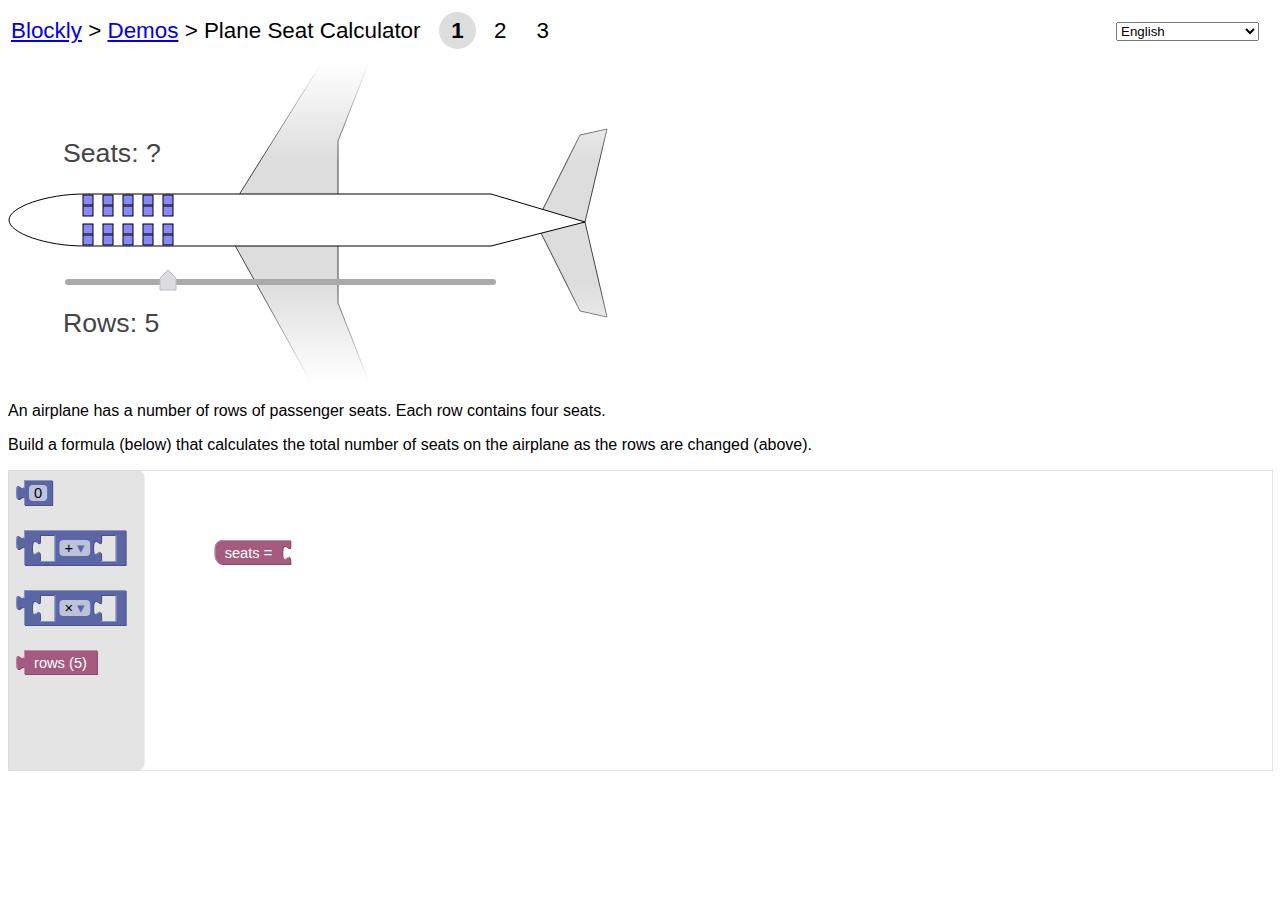
<file: web/blockly/demos/plane/index.html>
<!DOCTYPE html>
<html>
<head>
  <meta charset="utf-8">
  <meta name="google" value="notranslate">
  <title>Blockly Demo:</title>
  <link rel="stylesheet" href="style.css">
  <script src="soy/soyutils.js"></script>
  <script src="plane.js"></script>
</head>
<body>
  <script>
    document.write(planepage.start({}, null,
        {lang: Plane.LANG,
         level: Plane.LEVEL,
         maxLevel: Plane.MAX_LEVEL}));
  </script>
</body>
</html>
</file>
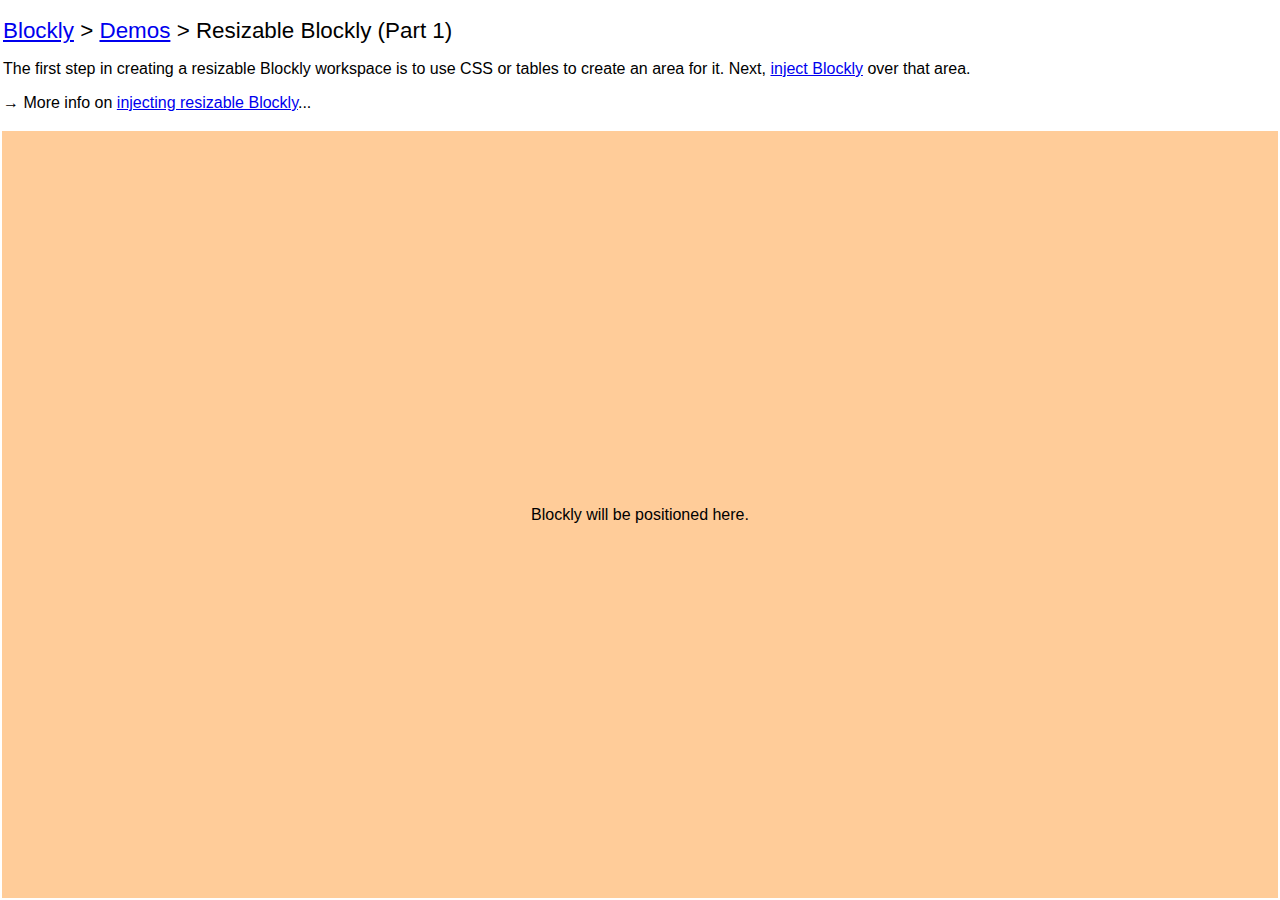
<file: web/blockly/demos/resizable/index.html>
<!DOCTYPE html>
<html>
<head>
  <meta charset="utf-8">
  <title>Blockly Demo: Resizable Blockly (Part 1)</title>
  <style>
    html, body {
      height: 100%;
      margin: 0;
    }
    body {
      background-color: #fff;
      font-family: sans-serif;
      overflow: hidden;
    }
    h1 {
      font-weight: normal;
      font-size: 140%;
    }
    table {
      height: 100%;
      width: 100%;
    }
    #blocklyArea {
      height: 99%;
      background: #fc9;
      text-align: center;
    }
  </style>
</head>
<body>
  <table>
    <tr>
      <td>
        <h1><a href="https://developers.google.com/blockly/">Blockly</a> &gt;
          <a href="../index.html">Demos</a> &gt; Resizable Blockly (Part 1)</h1>

        <p>The first step in creating a resizable Blockly workspace is to use
        CSS or tables to create an area for it.
        Next, <a href="overlay.html">inject Blockly</a> over that area.</p>

        <p>&rarr; More info on <a href="https://developers.google.com/blockly/installation/injecting-resizable">injecting resizable Blockly</a>...</p>
      </td>
    </tr>
    <tr>
      <td id="blocklyArea">
        Blockly will be positioned here.
      </td>
    </tr>
  </table>
</body>
</html>
</file>
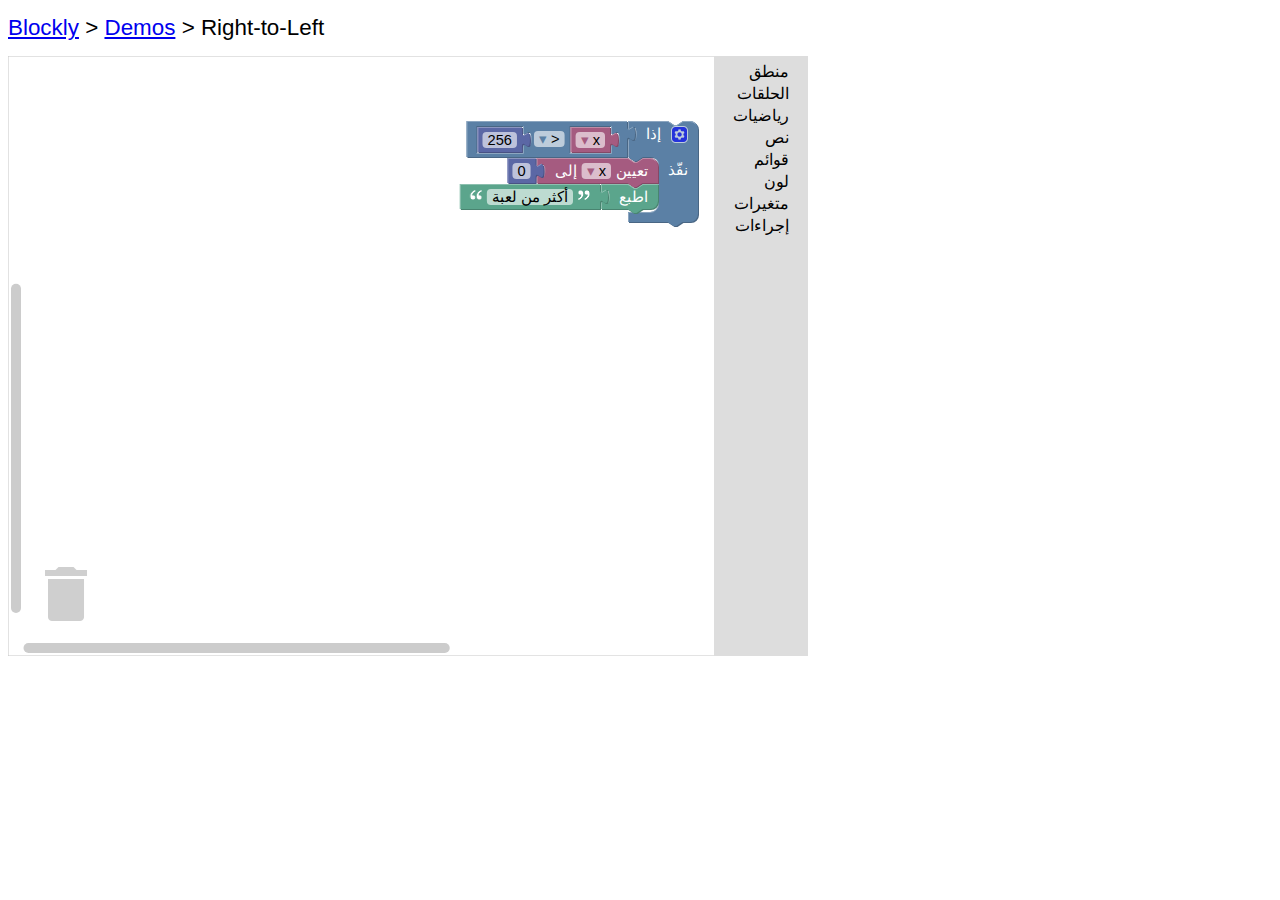
<file: web/blockly/demos/rtl/index.html>
<!DOCTYPE html>
<html>
<head>
  <meta charset="utf-8">
  <meta name="google" value="notranslate">
  <title>Blockly Demo: RTL</title>
  <script src="../../blockly_compressed.js"></script>
  <script src="../../blocks_compressed.js"></script>
  <script src="../../msg/js/ar.js"></script>
  <style>
    body {
      background-color: #fff;
      font-family: sans-serif;
    }
    h1 {
      font-weight: normal;
      font-size: 140%;
    }
    #blocklyDiv {
      height: 600px;
      width: 800px;
    }
  </style>
  <script>
    function init() {
      var workspace = Blockly.inject('blocklyDiv',
          {media: '../../media/',
           rtl: true,
           toolbox: document.getElementById('toolbox')});
      Blockly.Xml.domToWorkspace(workspace,
          document.getElementById('startBlocks'));
      //window.onbeforeunload = function() {
      //  return 'Leaving this page will result in the loss of your work.';
      //};
    }
  </script>
</head>
<body onload="init()">
  <h1><a href="https://developers.google.com/blockly/">Blockly</a> &gt;
    <a href="../index.html">Demos</a> &gt; Right-to-Left</h1>

  <div id="blocklyDiv"></div>

  <xml id="toolbox" style="display: none">
    <category name="منطق">
      <block type="controls_if"></block>
      <block type="logic_compare"></block>
      <block type="logic_operation"></block>
      <block type="logic_negate"></block>
      <block type="logic_boolean"></block>
      <block type="logic_null"></block>
      <block type="logic_ternary"></block>
    </category>
    <category name="الحلقات">
      <block type="controls_repeat_ext">
        <value name="TIMES">
          <block type="math_number">
            <field name="NUM">10</field>
          </block>
        </value>
      </block>
      <block type="controls_whileUntil"></block>
      <block type="controls_for">
        <value name="FROM">
          <block type="math_number">
            <field name="NUM">1</field>
          </block>
        </value>
        <value name="TO">
          <block type="math_number">
            <field name="NUM">10</field>
          </block>
        </value>
        <value name="BY">
          <block type="math_number">
            <field name="NUM">1</field>
          </block>
        </value>
      </block>
      <block type="controls_forEach"></block>
      <block type="controls_flow_statements"></block>
    </category>
    <category name="رياضيات">
      <block type="math_number"></block>
      <block type="math_arithmetic"></block>
      <block type="math_single"></block>
      <block type="math_trig"></block>
      <block type="math_constant"></block>
      <block type="math_number_property"></block>
      <block type="math_change">
        <value name="DELTA">
          <block type="math_number">
            <field name="NUM">1</field>
          </block>
        </value>
      </block>
      <block type="math_round"></block>
      <block type="math_on_list"></block>
      <block type="math_modulo"></block>
      <block type="math_constrain">
        <value name="LOW">
          <block type="math_number">
            <field name="NUM">1</field>
          </block>
        </value>
        <value name="HIGH">
          <block type="math_number">
            <field name="NUM">100</field>
          </block>
        </value>
      </block>
      <block type="math_random_int">
        <value name="FROM">
          <block type="math_number">
            <field name="NUM">1</field>
          </block>
        </value>
        <value name="TO">
          <block type="math_number">
            <field name="NUM">100</field>
          </block>
        </value>
      </block>
      <block type="math_random_float"></block>
    </category>
    <category name="نص">
      <block type="text"></block>
      <block type="text_join"></block>
      <block type="text_append">
        <value name="TEXT">
          <block type="text"></block>
        </value>
      </block>
      <block type="text_length"></block>
      <block type="text_isEmpty"></block>
      <block type="text_indexOf"></block>
      <block type="text_charAt"></block>
      <block type="text_changeCase"></block>
      <block type="text_trim"></block>
      <block type="text_print"></block>
      <block type="text_prompt_ext">
        <value name="TEXT">
          <block type="text"></block>
        </value>
      </block>
    </category>
    <category name="قوائم">
      <block type="lists_create_empty"></block>
      <block type="lists_create_with"></block>
      <block type="lists_repeat">
        <value name="NUM">
          <block type="math_number">
            <field name="NUM">5</field>
          </block>
        </value>
      </block>
      <block type="lists_length"></block>
      <block type="lists_isEmpty"></block>
      <block type="lists_indexOf"></block>
      <block type="lists_getIndex"></block>
      <block type="lists_setIndex"></block>
    </category>
    <category name="لون">
      <block type="colour_picker"></block>
      <block type="colour_rgb"></block>
      <block type="colour_blend"></block>
    </category>
    <category name="متغيرات" custom="VARIABLE"></category>
    <category name="إجراءات" custom="PROCEDURE"></category>
  </xml>

  <xml id="startBlocks" style="display: none">
    <block type="controls_if" inline="false" x="-100" y="50">
      <value name="IF0">
        <block type="logic_compare" inline="true">
          <field name="OP">LT</field>
          <value name="A">
            <block type="variables_get">
              <field name="VAR">x</field>
            </block>
          </value>
          <value name="B">
            <block type="math_number">
              <field name="NUM">256</field>
            </block>
          </value>
        </block>
      </value>
      <statement name="DO0">
        <block type="variables_set" inline="false">
          <field name="VAR">x</field>
          <value name="VALUE">
            <block type="math_number">
              <field name="NUM">0</field>
            </block>
          </value>
          <next>
            <block type="text_print" inline="false">
              <value name="TEXT">
                <block type="text">
                  <field name="TEXT">أكثر من لعبة</field>
                </block>
              </value>
            </block>
          </next>
        </block>
      </statement>
    </block>
  </xml>
</body>
</html>
</file>
<file: web/acorn/demos/style.css>
body {
  background-color: #fff;
  font-family: sans-serif;
}
a:hover {
  color: red;
}
h1, h2, h3 {
  font-weight: normal;
}
#code {
  font-family: monospace;
  font-size: larger;
  height: 15em;
  width: 100%;
  max-width: 111ex;
}
</file>
<file: web/blockly/demos/plane/style.css>
body {
  background-color: #fff;
  font-family: sans-serif;
  margin-top: 0;
}
h1 {
  font-weight: normal;
  font-size: 140%;
}
.farSide {
  text-align: right;
}
html[dir="RTL"] .farSide {
  text-align: left;
}
.tab {
  padding: 6px 12px;
  text-decoration: none;
  color: #000;
}
#selected {
  font-weight: bold;
  background-color: #ddd;
  border-radius: 20px;
}

/* Pulse the language menu once to draw attention to it. */
#languageBorder {
  border-radius: 4px;
  animation: pulse 2s ease-in-out forwards;
  -webkit-animation: pulse 2s ease-in-out forwards;
  animation-delay: 2s;
  -webkit-animation-delay: 2s;
}
@keyframes pulse {
    0% { background-color: #fff }
    50% { background-color: #f00 }
    100% { background-color: #fff }
}
@-webkit-keyframes pulse {
    0% { background-color: #fff }
    50% { background-color: #f00 }
    100% { background-color: #fff }
}

#blockly {
  height: 300px;
  width: 100%;
  border-style: solid;
  border-color: #ddd;
  border-width: 0 1px 1px 0;
}

/* SVG Plane. */
#plane {
  overflow: hidden;
}
#fuselage {
  fill: #fff;
  stroke: #000;
}
#wing, #tail {
  fill: #ddd;
  stroke: #444;
}
.crew {
  fill: #f44;
  stroke: #000;
}
.seat1st {
  fill: #88f;
  stroke: #000;
}
.seat2nd {
  fill: #8b8;
  stroke: #000;
}
#seatYes, #seatNo {
  font-size: 40pt;
}
text {
  font-family: sans-serif;
  font-size: 20pt;
  fill: #444;
}
html[dir="RTL"] #plane text {
  text-anchor: end;
}

/* Slider. */
.sliderTrack {
  stroke: #aaa;
  stroke-width: 6px;
  stroke-linecap: round;
}
.sliderKnob {
  fill: #ddd;
  stroke: #bbc;
  stroke-width: 1px;
  stroke-linejoin: round;
}
.sliderKnob:hover {
  fill: #eee;
}
</file>
